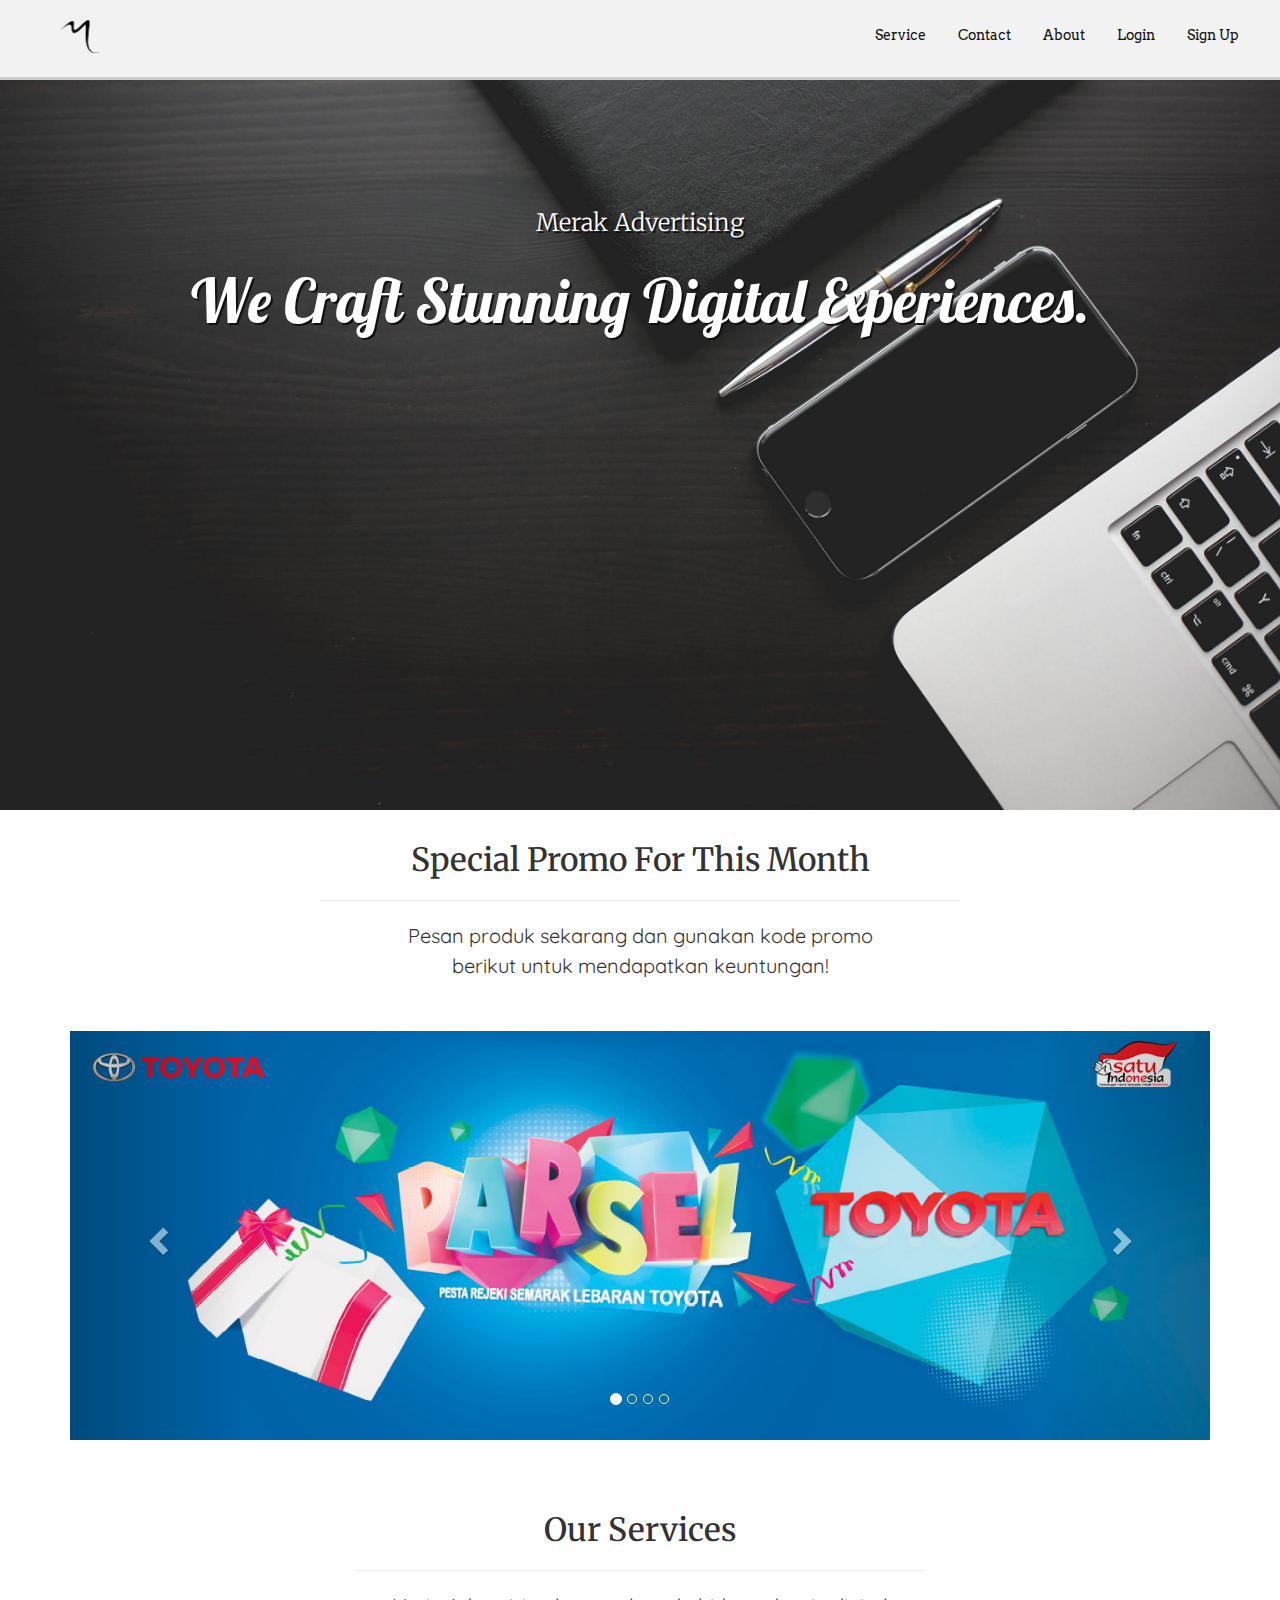
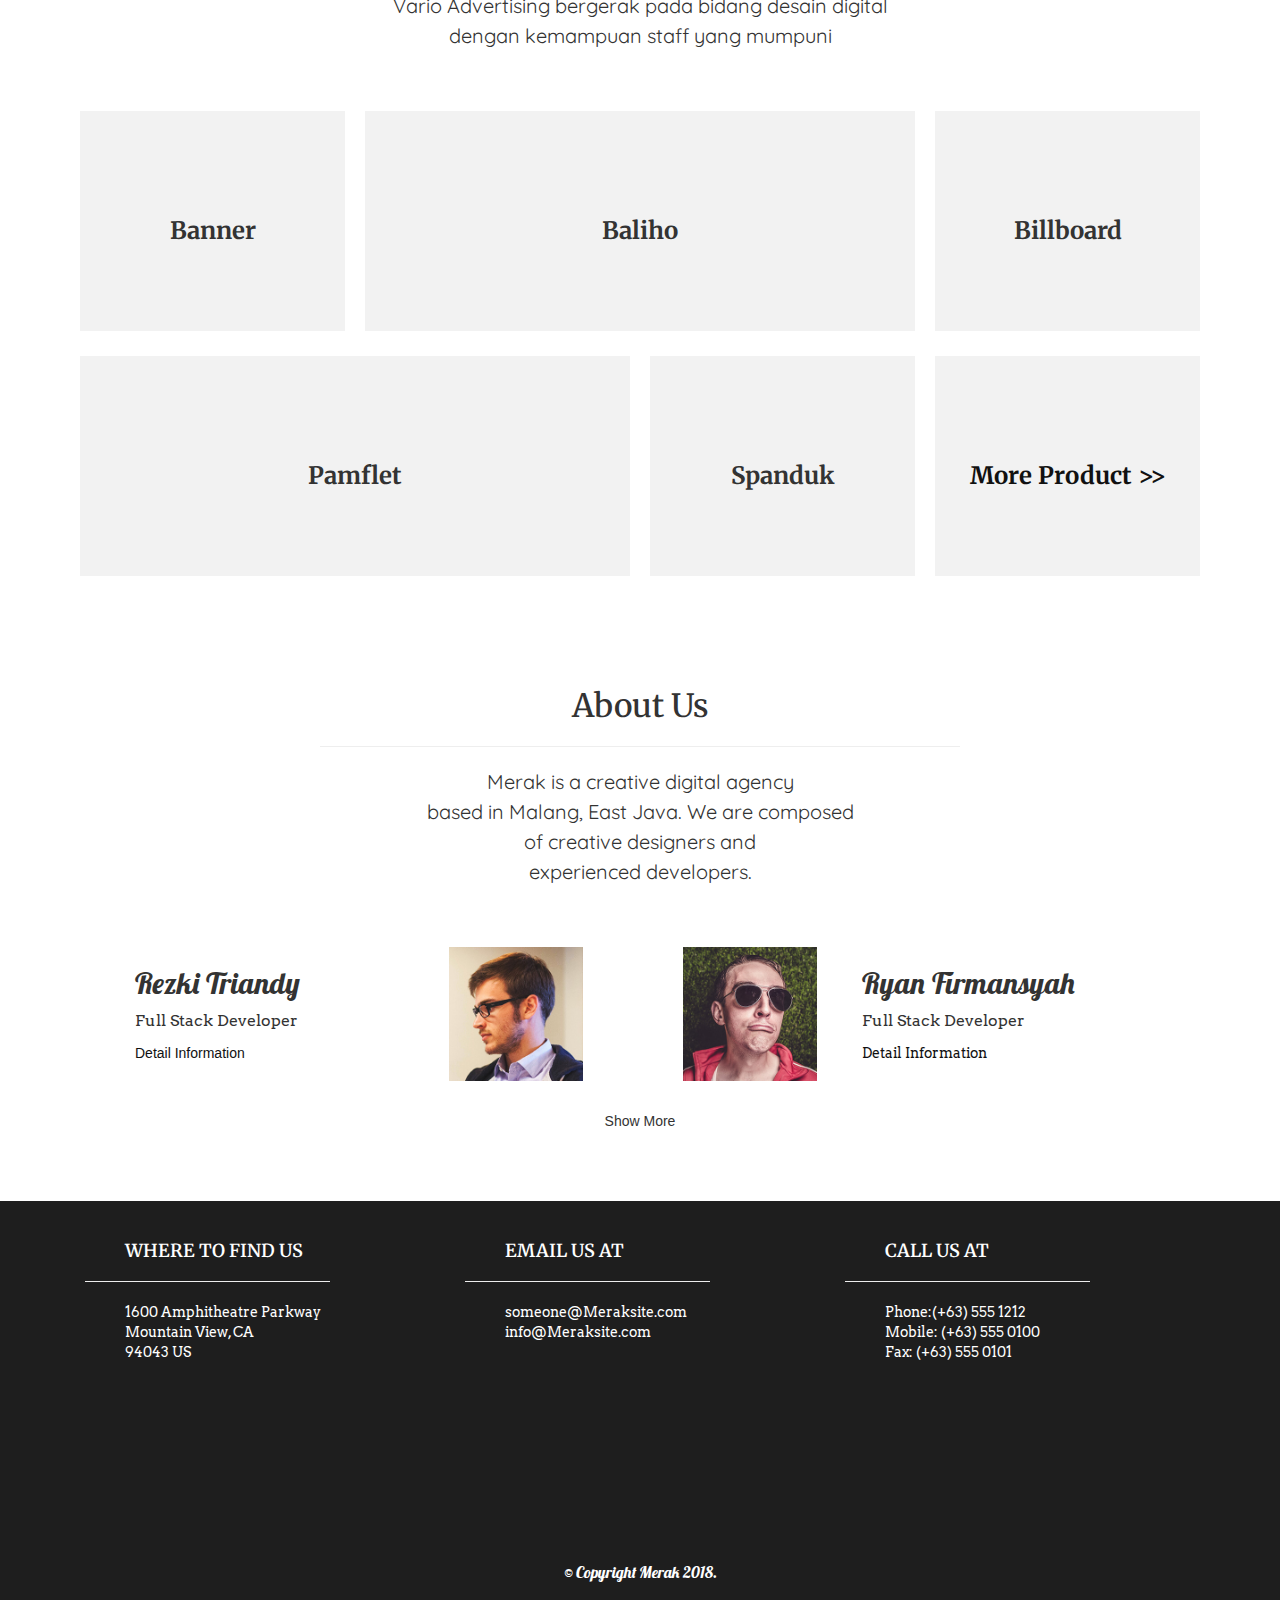
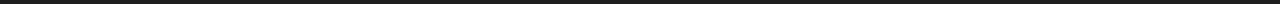
<file: index.html>
<!DOCTYPE html>
<html lang="en">

<head>
    <meta charset="UTF-8">
    <meta name="viewport" content="width=device-width, initial-scale=1.0">
    <meta http-equiv="X-UA-Compatible" content="ie=edge">
    <link rel="stylesheet" href="css/bootstrap.min.css">
    <link rel="stylesheet" href="css/bootstrap-theme.min.css">
    <link rel="stylesheet" href="css/style.css">
    <!--<script src="js/indexpage.js"></script>-->
    <script src="js/jquery3.3.1.js"></script>
    <title>Merak Advertising</title>
    <link href="https://fonts.googleapis.com/css?family=Quicksand|Arvo|Lobster|Merriweather" rel="stylesheet">
    <link rel="icon" href="images/favicon.ico" type="image/x-icon">
    <script src="js/bootstrap.min.js"></script>
</head>
<body>
    <header class="container-fluid">
        <img class="logo" src="images/merakads_logo.png" alt="">
        <nav>
            <ul>
                <li>
                    <a href="">Service</a>
                </li>
                <li>
                    <a href="">Contact</a>
                </li>
                <li>
                    <a href="">About</a>
                </li>
                <li>
                    <a href="">Login</a>
                </li>
                <li>
                    <a href="">Sign Up</a>
                </li>
            </ul>
        </nav>
    </header>
    <section class="index-profile">
        <div class="index-about">
            <h3>Merak Advertising</h3>
            <h1>We Craft Stunning Digital Experiences.</h1>
        </div>
    </section>
    <section>
        <div class="carousel-about">
            <h3>Special promo for this month</h3>
            <hr>
            <p>Pesan produk sekarang dan gunakan kode promo <br> berikut untuk mendapatkan keuntungan!</p>
        </div>
        <div class="container">
            <div id="myCarousel" class="carousel slide">
                <!-- Indicators -->
                <ol class="carousel-indicators">
                    <li class="item1 active"></li>
                    <li class="item2"></li>
                    <li class="item3"></li>
                    <li class="item4"></li>
                </ol>

                <!-- Wrapper for slides -->
                <div class="carousel-inner" role="listbox">

                    <div class="item active">
                        <img src="images/promo banner/1.jpg" alt="Chania" width="100%" height="345">
                    </div>

                    <div class="item">
                        <img src="images/promo banner/2.jpg" alt="Chania" width="100%" height="345">
                    </div>

                    <div class="item">
                        <img src="images/promo banner/3.jpg" alt="Flower" width="100%" height="345">
                    </div>

                    <div class="item">
                        <img src="images/promo banner/4.jpg" alt="Flower" width="100%" height="345">
                    </div>

                </div>

                <!-- Left and right controls -->
                <a class="left carousel-control" href="#myCarousel" role="button">
                    <span class="glyphicon glyphicon-chevron-left" aria-hidden="true"></span>
                    <span class="sr-only">Previous</span>
                </a>
                <a class="right carousel-control" href="#myCarousel" role="button">
                    <span class="glyphicon glyphicon-chevron-right" aria-hidden="true"></span>
                    <span class="sr-only">Next</span>
                </a>
            </div>
        </div>

        <script>
            $(document).ready(function () {
                // Activate Carousel
                $("#myCarousel").carousel();

                // Enable Carousel Indicators
                $(".item1").click(function () {
                    $("#myCarousel").carousel(0);
                });
                $(".item2").click(function () {
                    $("#myCarousel").carousel(1);
                });
                $(".item3").click(function () {
                    $("#myCarousel").carousel(2);
                });
                $(".item4").click(function () {
                    $("#myCarousel").carousel(3);
                });

                // Enable Carousel Controls
                $(".left").click(function () {
                    $("#myCarousel").carousel("prev");
                });
                $(".right").click(function () {
                    $("#myCarousel").carousel("next");
                });
            });
        </script>
    </section>
    <div class="product-wrapper">
        <div class="container services">
            <div class="product-about">
                <h3>Our Services</h3>
                <hr>
                <p>Vario Advertising bergerak pada bidang desain digital <br> dengan kemampuan staff yang mumpuni</p>
            </div>
        </div>
        <div class="container product">
            <div class="container-square">
                <h3>Banner</h3>
            </div>
            <div class="container-rectangle">
                <h3>Baliho</h3>
            </div>
            <div class="container-square">
                <h3>Billboard</h3>
            </div>
            <div class="container-rectangle">
                <h3>Pamflet</h3>
            </div>
            <div class="container-square">
                <h3>Spanduk</h3>
            </div>
            <div class="container-square">
                <a href="">
                    <h3>More Product >></h3>
                </a>
            </div>
        </div>
    </div>
    <section>
        <div class="crew-wrapper">
            <div class="about-us">
                <h3>About Us</h3>
                <hr>
                <p>Merak is a creative digital agency
                    <br> based in Malang, East Java. We are composed
                    <br> of creative designers and
                    <br> experienced developers.</p>
            </div>
            <div class="container">
                <div class="row">
                    <div class="column left">
                        <img src="images/avatars/user-01.jpg" width="30%" alt="">
                        <h2>Rezki Triandy</h2>
                        <p>Full Stack Developer</p>
                        <a href="">Detail Information</a>
                    </div>
                    <div class="column right">
                        <img src="images/avatars/user-05.jpg" width="30%" alt="">
                        <h2>Ryan Firmansyah</h2>
                        <p>Full Stack Developer</p>
                        <a href="">Detail Information</a>
                    </div>
                </div>
                <p class="accordion">Show More</p>
                <div class="panel">
                    <div class="row">
                        <div class="column left">
                            <img src="images/avatars/user-02.jpg" width="30%" alt="">
                            <h2>Sani</h2>
                            <p>Full Stack Developer</p>
                            <a href="">Detail Information</a>
                        </div>
                        <div class="column right">
                            <img src="images/avatars/user-03.jpg" width="30%" alt="">
                            <h2>Sani</h2>
                            <p>Full Stack Developer</p>
                            <a href="">Detail Information</a>
                        </div>
                    </div>

                    <div class="row">
                        <div class="column left">
                            <img src="images/avatars/user-04.jpg" width="30%" alt="">
                            <h2>Sani</h2>
                            <p>Full Stack Developer</p>
                            <a href="">Detail Information</a>
                        </div>
                        <div class="column right">
                            <img src="images/avatars/user-01.jpg" width="30%" alt="">
                            <h2>Sani</h2>
                            <p>Full Stack Developer</p>
                            <a href="">Detail Information</a>
                        </div>
                    </div>
                </div>
            </div>
            <script>
                var acc = document.getElementsByClassName("accordion");
                var i;

                for (i = 0; i < acc.length; i++) {
                    acc[i].addEventListener("click", function () {
                        this.classList.toggle("active");
                        var panel = this.nextElementSibling;
                        if (panel.style.display === "block") {
                            panel.style.display = "none";
                        } else {
                            panel.style.display = "block";
                        }
                    });
                }
            </script>
    </section>
    <footer>
        <div class="container foot">
            <div class="col-lg-4 footdiv">
                <h4>WHERE TO FIND US</h4>
                <hr>
                <p>1600 Amphitheatre Parkway
                    <br> Mountain View, CA
                    <br> 94043 US</p>
            </div>
            <div class="col-lg-4 footdiv">
                <h4>EMAIL US AT</h4>
                <hr>
                <p>someone@Meraksite.com
                    <br> info@Meraksite.com</p>
            </div>
            <div class="col-lg-4 footdiv">
                <h4>CALL US AT</h4>
                <hr>
                <p>Phone:(+63) 555 1212
                    <br> Mobile: (+63) 555 0100
                    <br> Fax: (+63) 555 0101</p>
            </div>
        </div>
        <div class="tanda">
            <p>© Copyright Merak 2018.</p>
        </div>
    </footer>
</body>

</html>
</file>
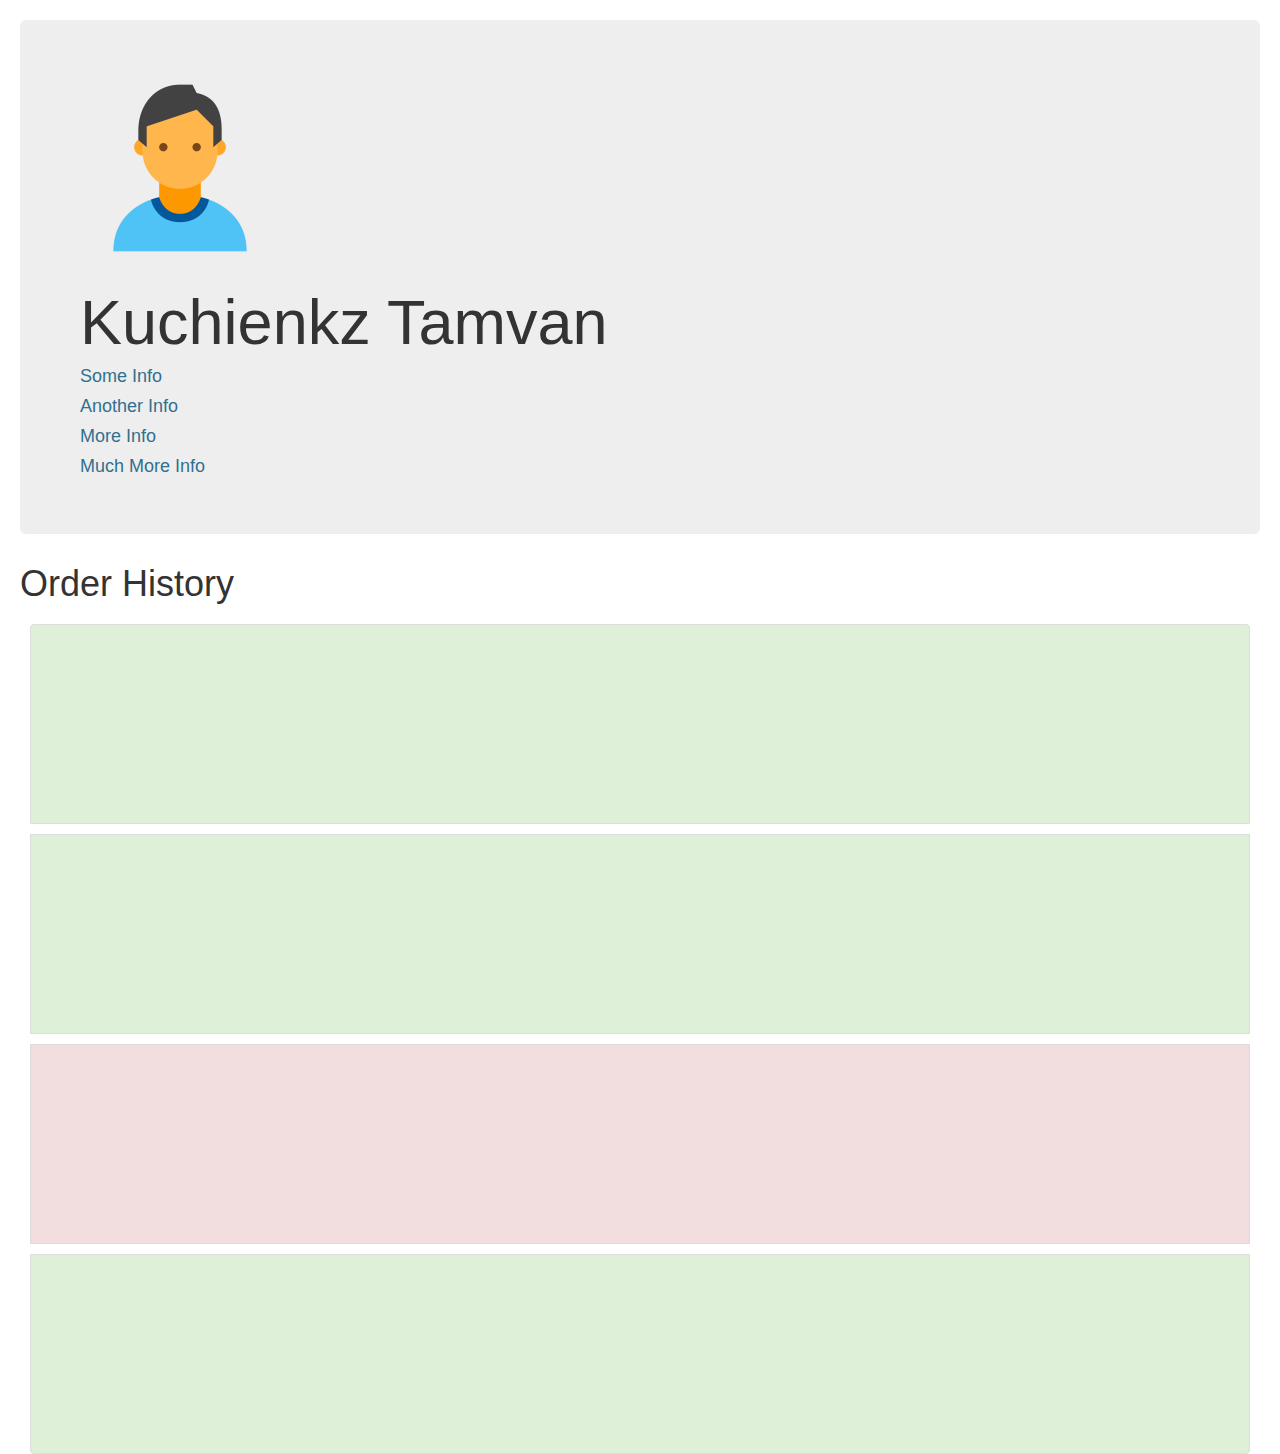
<file: orderhistory.html>
<!DOCTYPE html>
<html>

<head>
  <!-- Bootstrap -->
  <link rel="stylesheet" href="css/bootstrap.min.css">
  <script src="js/bootstrap.min.js"></script>

  <style>
    body {
      margin: 20px;
    }

    #profilecard {
      max-height: 300px;
    }
    
    #history {
      margin-bottom: 20px
    }

    .list-group-item {
      margin: 10px;
      box-shadow: 3px;
      min-height: 200px;
    }
  </style>
</head>

<body>

  <div id="profilecard" class="container-fluid">
    <div class="row jumbotron">
      <img src="assets/person.png" alt="person" class="col-2 rounded-circle" style="max-height: 200px;">
      <div class="col-10">
        <h1 class="text-primary">Kuchienkz Tamvan</h1>
        <h4></h4>
        <h4 class="text-info">Some Info</h4>
        <h4 class="text-info">Another Info</h4>
        <h4 class="text-info">More Info</h4>
        <h4 class="text-info">Much More Info</h4>
      </div>
    </div>
    <h1 class="row display-3">Order History</h1>
    <div class="row list-group" id="history">
      <div class="list-group-item list-group-item-success list-group-item-action">

      </div>
      <div class="list-group-item list-group-item-success list-group-item-action">

      </div>
      <div class="list-group-item list-group-item-danger list-group-item-action">

      </div>
      <div class="list-group-item list-group-item-success list-group-item-action">

      </div>
    </div>
  </div>

</body>

</html>
</file>
<file: css/style.css>
*{
    text-decoration: none;
    box-sizing: border-box;
}
body{
    margin: 0;
    padding: 0;
}
body h3{
    font-family: 'Merriweather', serif;
}
header{
    background-color: #f2f2f2;
    height: 80px;
    width: 100%;
    position: fixed;
    top: 0;
    border-bottom: 3px solid #cccccc;
    z-index: 100;
}
.logo{
    margin: 20px 0 20px 45px;
    width: 40px;
    float: left;
}
header nav ul{
    display: block;
    margin: 15px 10px;
    float: right;
}
header nav ul li {
    display: inline-block;
    float: left;
    list-style: none;
    padding: 10px 16px;
}
header nav ul li a{
    color: #111111;
    font-size: 14px;
    font-weight: 400;
    font-family: 'Arvo', serif;
}
.index-profile{
    width: 100%;
    height: 90vh;
    background-image: url("../images/services-bg.jpg");
    background-attachment: fixed;
    background-repeat: no-repeat;
    background-size: cover;
    background-position: center;
    margin-bottom: 20px;
}
.index-about{
    text-align: center;
    padding: 7%;;
}
.index-about h3{
    font-size: 24px;
    color: #ffffff;
    font-weight: 200;
    text-shadow: 2px 2px #111111;
    font-family: 'Merriweather', serif;
    padding: 100px 0 0;
}
.index-about h1{
    line-height: 50px;
    padding-top: 20px;
    font-size: 60px;
    color: #ffffff;
    text-shadow: 2px 2px #111111;
    font-family: 'Lobster', cursive;
}
.carousel-about{
    margin-bottom: 40px;
    margin-top: 30px;
}
.carousel-about h3{
    text-align: center;
    font-size: 32px;
    /*color: #ffffff;*/
    text-transform: capitalize;
    font-weight: 500;
    line-height: 40px;
}
.carousel-about hr{
    text-align: center;
    /*color: #ffffff;*/
    width: 50%;
}
.carousel-about p{
    text-align: center;
    font-family: 'Quicksand', sans-serif;
    font-size: 20px;
    line-height: 30px;
}
.carousel{
    background-color: #f2f2f2;
    margin: 10px auto 5px;
    height: 100%;
}
.slideshow-container {
max-width: 1000px;
position: relative;
margin: auto;
}
.services{
    margin-bottom: 40px;
    margin-top: 20px;
}
.product-about h3{
    text-align: center;
    font-size: 32px;
    /*color: #ffffff;*/
    text-transform: capitalize;
    font-weight: 500;
    line-height: 40px;
}
.product-about hr{
    /*color: #ffffff;*/
    text-align: center;
    width: 50%;
}
.product-about p{
    text-align: center;
    font-family: 'Quicksand', sans-serif;
    font-size: 20px;
    line-height: 30px;
}
.product-wrapper{
    padding-bottom: 40px;
    margin: 45px auto;
}
.product{
    margin: 5px auto 10px;
}
.product div{
    background-color: #f2f2f2;
    height: 220px;
    margin: 10px 10px 15px;
    float: left;
}
.product div a{
    color: #111111;
}
.container-square{
    width: calc(25% - 20px) !important;
}
.container-rectangle{
    width: calc(50% - 20px);
}
.product div h3{
    line-height: 200px;
    text-align: center;
    font-weight: bold;
}
.about-us{
    margin-bottom: 40px;
    margin-top: 20px;
}
.about-us h3{
    text-align: center;
    font-size: 32px;
    /*color: #ffffff;*/
    text-transform: capitalize;
    font-weight: 500;
    line-height: 40px;
}
.about-us hr{
    /*color: #ffffff;*/
    text-align: center;
    width: 50%;
}
.about-us p{
    text-align: center;
    font-family: 'Quicksand', sans-serif;
    font-size: 20px;
    line-height: 30px;
}
.crew-wrapper{
    width: 100%;
}
.accordion{
    text-align: center;
    padding: 10px 0;
}
.column {
    float: left;
    width: 40%;
    padding: 10px;
    margin: 10px 10px 10px 70px;
}
.right h2{
    float: right;
    width: 60%;
    font-family: 'Lobster', cursive;
}
.right p{
    float: right;
    width: 60%;
    font-size: 16px;
    font-family: 'Arvo', serif;
}
.right a{
    float: right;
    width: 60%;
    color: #111111;
    font-family: 'Arvo', serif;
}
.right img{
    float: left;
}
.left h2{
    float: left;
    width: 60%;
    font-family: 'Lobster', cursive;
}
.left p{
    float: left;
    width: 60%;
    font-size: 16px;
    font-family: 'Arvo', serif;
}
.left a{
    float: left;
    width: 60%;
    color: #111111;
}
.left img{
    float: right;
}
.accordion{
    cursor: pointer;
}
.panel {
    padding: 0 18px;
    display: none;
    background-color: white;
    overflow: hidden;
}
footer{
    background-color: #1e1e1e;
    margin: 50px 0 0;
    color: #ffffff;
}
.foot{
    height: 40vh;
}
.foot hr{
    width: 70%;
    margin: 20px 0;
    color: #ffffff
}
.footdiv{
    margin: 30px 0 0;
}
.footdiv h4{
    font-size: 18px;
    font-weight: 600;
    padding-left: 40px;
    font-family: 'Merriweather', serif;
}
.footdiv p{
    padding-left: 40px;
    font-family: 'Arvo', serif;
}
.tanda{
    padding-bottom: 20px;
}
.tanda p{
    text-align: center;
    width: 100%;
    margin: 0;
    font-family: 'Lobster', cursive;
    font-size: 16px;
}
</file>
